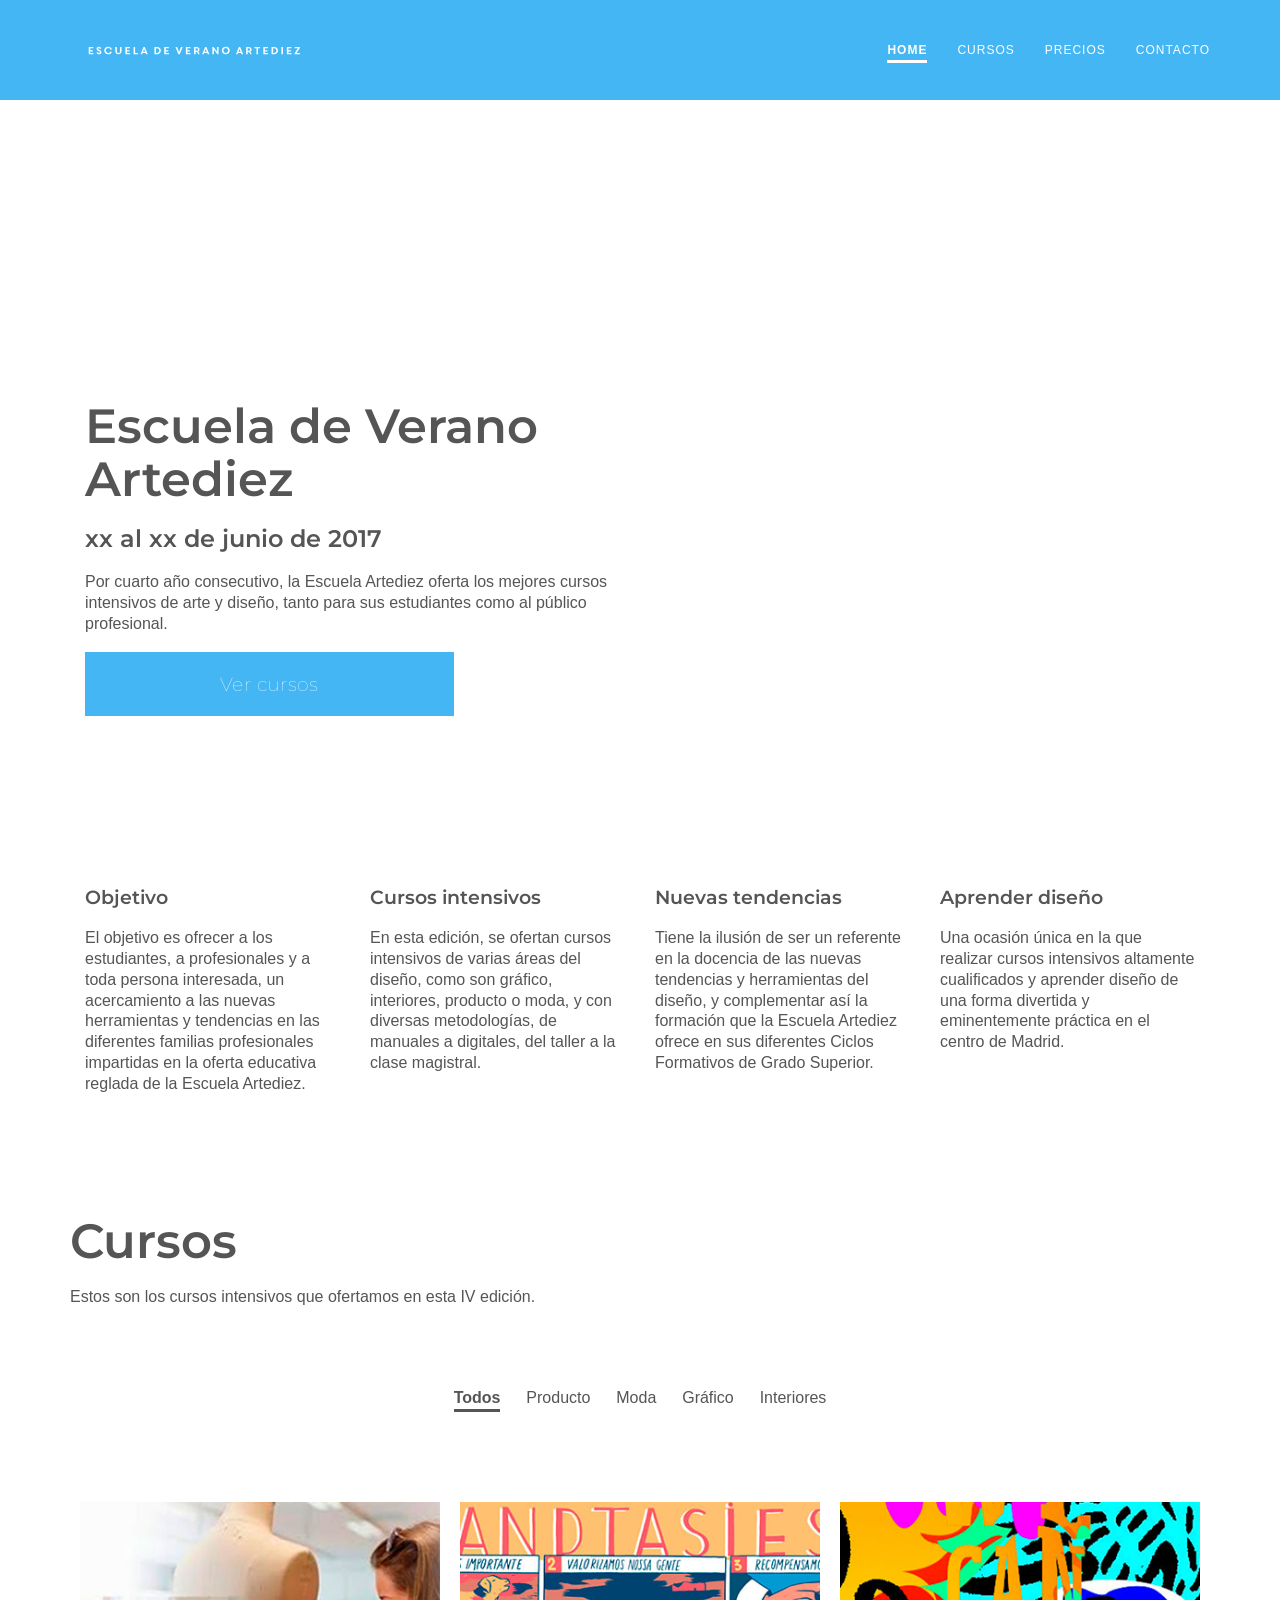
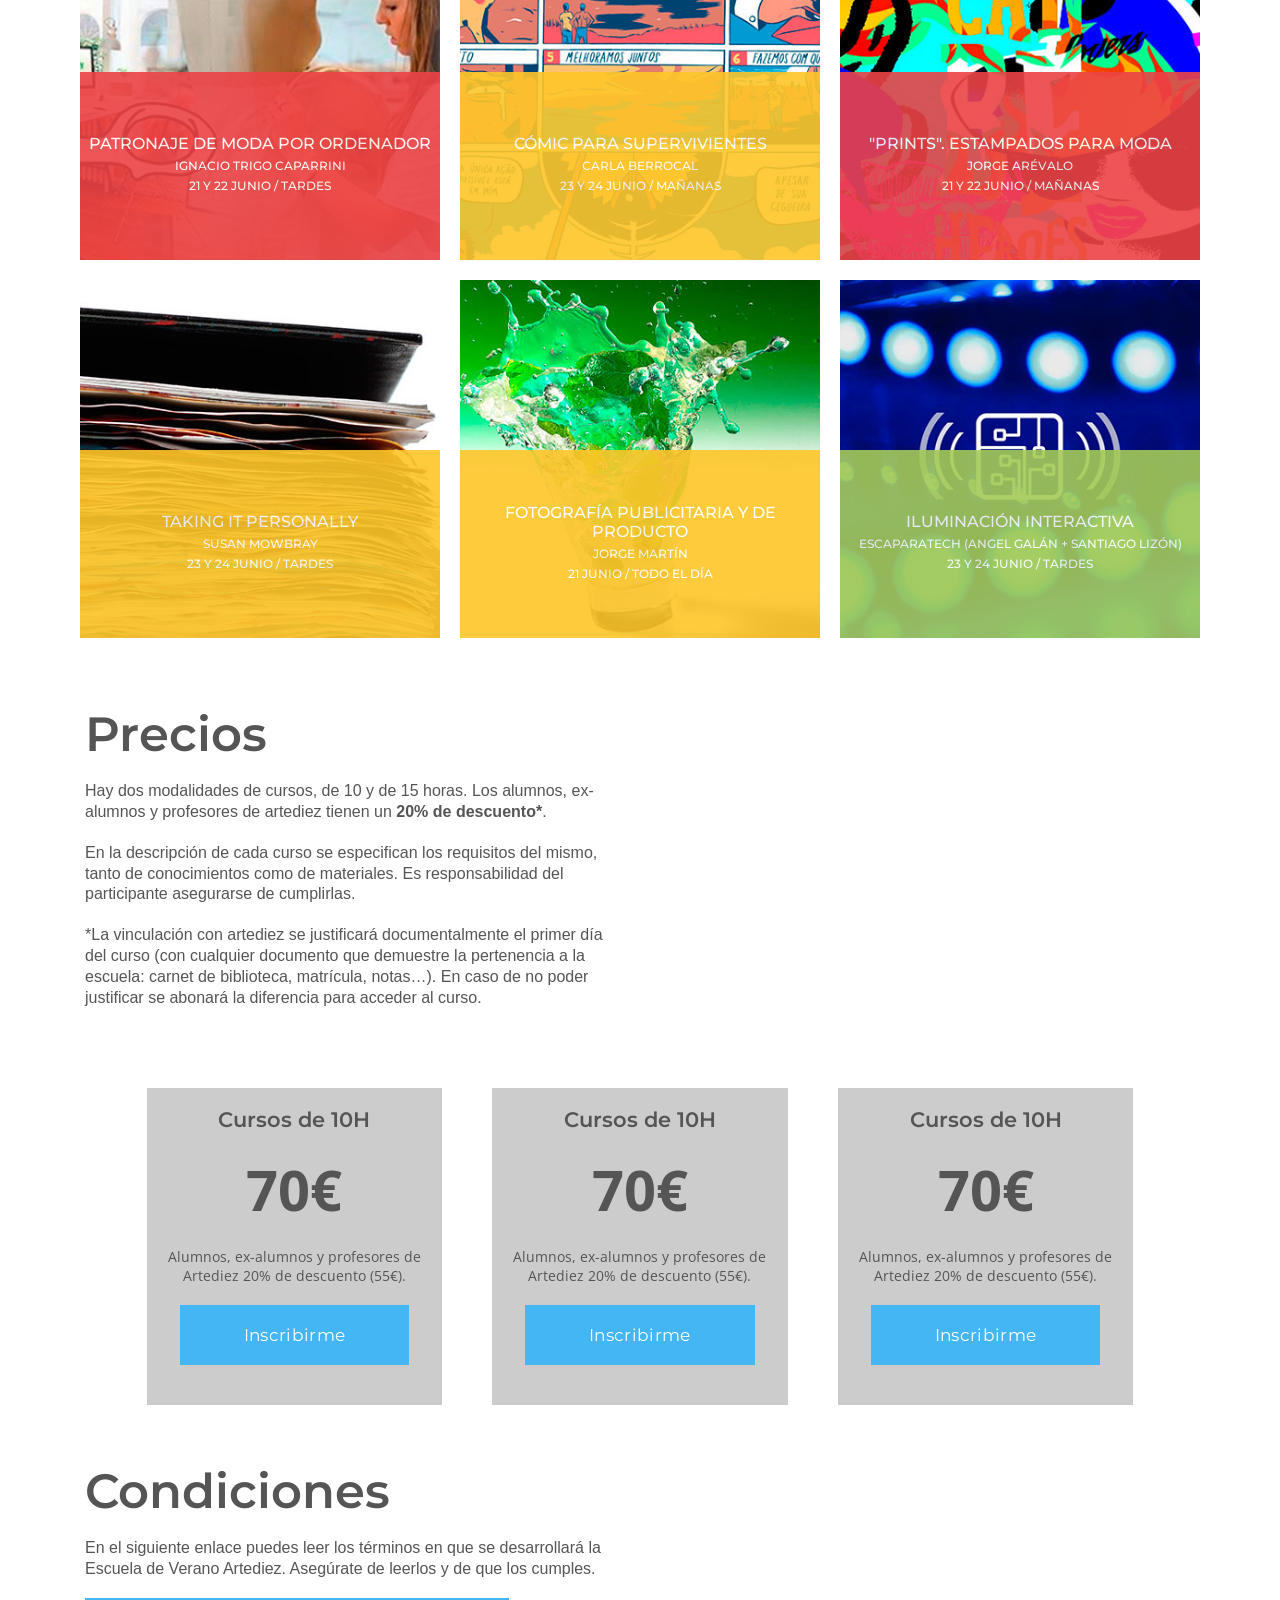
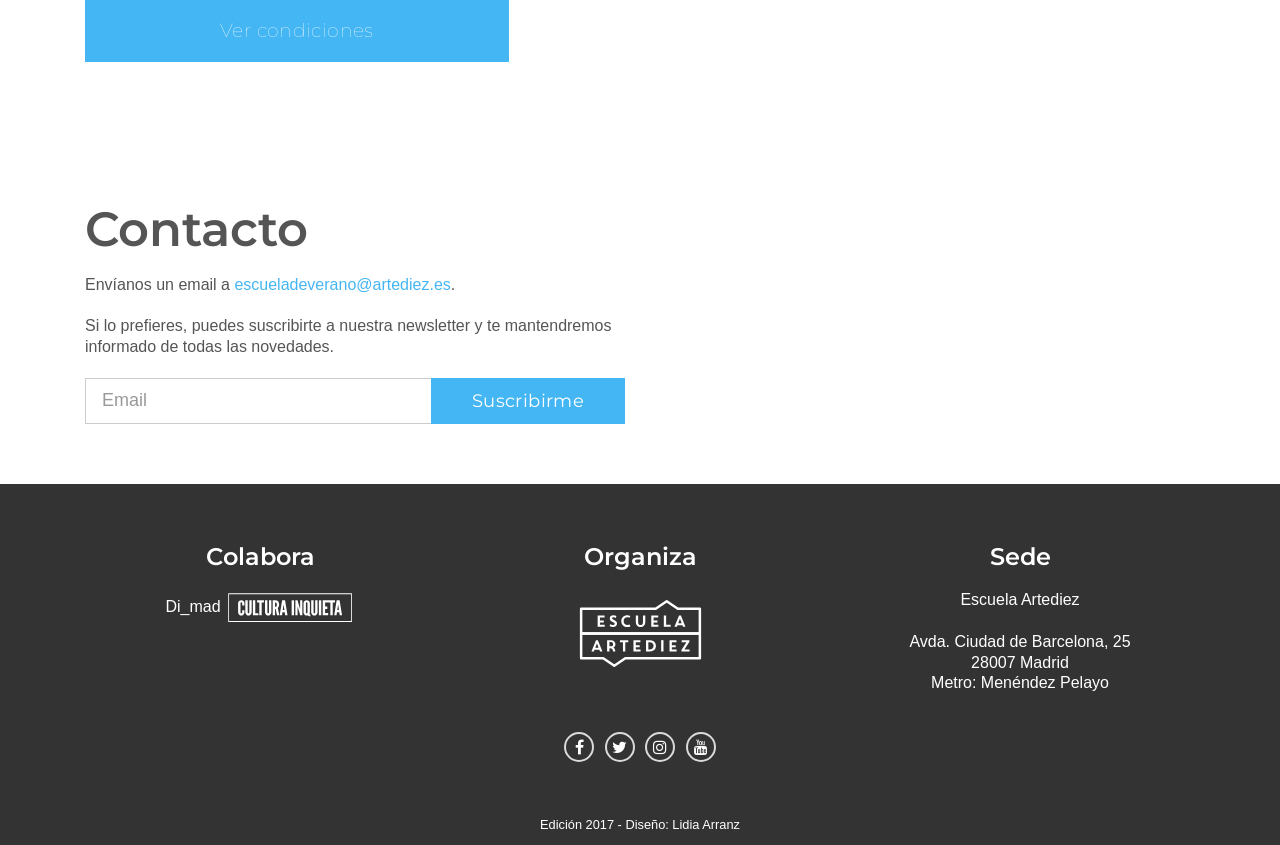
<file: index.html>
<!DOCTYPE html>
<html lang="es">
<head>
	<meta charset="utf-8"/>
	<meta name="" content=""/>
	<meta name="cursos intensivos diseño" content="IV Escuela de Verano Artediez">
	<meta name="viewport" content="width=device-width, initial-scale=1.0, maximum-scale=1.0, user-scalable=no">
	<title>IV Escuela de Verano Artediez</title>

	<!-- Stylesheets -->
	<link href="css/bootstrap.min.css" rel="stylesheet">
	<link href="css/style.css" rel="stylesheet">

	<!-- Fonts -->
	<link href='http://fonts.googleapis.com/css?family=Montserrat:400,700%7cOpen+Sans:400,300,700' rel='stylesheet' type='text/css'>
	<link href='http://fonts.googleapis.com/css?family=Source+Sans+Pro:300,400,700,400italic|Josefin+Slab:400,700italic' rel='stylesheet' type='text/css'>
	<link rel="stylesheet" href="https://maxcdn.bootstrapcdn.com/font-awesome/4.6.1/css/font-awesome.min.css">

	<!-- jQuery Files -->
	<script type="text/javascript" src="http://code.jquery.com/jquery-1.9.1.js"></script>

	<!-- Icon Fonts -->
	<link href='css/ionicons.min.css' rel='stylesheet' type='text/css'>

	<!-- Magic Scroll -->
	<meta http-equiv="X-UA-Compatible" content="IE=edge,chrome=1">
	<script type="text/javascript" src="js/lib/jquery.min.js"></script>
	<script type="text/javascript" src="js/lib/highlight.pack.js"></script>
	<script type="text/javascript" src="js/lib/modernizr.custom.min.js"></script>
	<script type="text/javascript" src="js/lib/greensock/TweenMax.min.js"></script>
	<script type="text/javascript" src="scrollmagic/uncompressed/ScrollMagic.js"></script>
	<script type="text/javascript" src="scrollmagic/uncompressed/plugins/animation.gsap.js"></script>
	<script type="text/javascript" src="scrollmagic/uncompressed/plugins/debug.addIndicators.js"></script>
	<script type="text/javascript">
		function preloadImages(images) {
			for (var i = 0; i < images.length; i++) {
				var img = document.createElement('img');
				img.src = images[i];
			}
		}
	</script>
	<!-- End Magic Scroll -->

</head>
<body class="" data-spy="scroll" data-target="#myScrollSpy" data-offset="100">
	<!-- Menú -->
	<div id="section1" class="nav-main navbar" style="z-index: 1;">
		<div class="container">
			<div class="navbar-header">
				<!-- Logo -->
				<a href="javascript:void(0);" class="navbar-brand scroll-top">
					<span class="logo"><img style="width: 220px;" src="img/logo.svg" /></span>
				</a>
				<!-- Hamburguesa -->
				<button type="button" class="navbar-toggle" data-toggle="collapse" data-target=".navHeaderCollapse">
					<span class="ion-navicon toggle-icon"></span>
				</button>
			</div>
			<nav class="navbar-collapse collapse navHeaderCollapse" id="myScrollSpy" role="navigation">
				<ul class="nav navbar-nav navbar-right">
					<li><a href="#section1" data-id="section1" class="scroll-link">Home</a></li>
					<li><a href="#section2" data-id="section2" class="scroll-link">Cursos</a></li>
					<li><a href="#section3" data-id="section3" class="scroll-link">Precios</a></li>
				<!--<li><a href="#section4" data-id="section4" class="scroll-link">Condiciones</a></li>-->
					<li><a href="#section5" data-id="section5" class="scroll-link">Contacto</a></li>
				</ul>
			</nav>
		</div>
	</div>
	<!-- Fin Menú -->
	<!-- Cabecera -->
	<div class="cabecera">
		<div class="container">
			<!-- Content -->
			<div class="row">
				<div class="col-lg-6 col-lg-offset-0 col-md-6 col-md-offset-0 col-xs-12 col-xs-offset-0">
					<h1 data-scroll-reveal="enter left and move 50px over 1.2s">Escuela de Verano Artediez</h1>
					<h2 data-scroll-reveal="enter left and move 50px over 1.2s">xx al xx de junio de 2017</h2>
					<p data-scroll-reveal>Por cuarto año consecutivo, la Escuela Artediez oferta los mejores cursos intensivos de arte y diseño, tanto para sus estudiantes como al público profesional.</p>
					<div class="boton-contenedor">
						<a data-scroll-reveal href="#section2" data-id="section2" class="scroll-link boton-solido">Ver cursos</a>
					</div>
				</div>
			</div>
		</div>
	</div>
	<!-- Fin Cabecera -->
	<!-- Escuela -->
	<div class="escuela">
		<div class="container">
			<div class="row">
				<div data-scroll-reveal="enter top and move 50px over 1s" class="col-lg-3 col-md-6 col-xs-12">
					<div>
						<h3>Objetivo</h3>
						<p>El objetivo es ofrecer a los estudiantes, a profesionales y a toda persona interesada, un acercamiento a las nuevas herramientas y tendencias en las diferentes familias profesionales impartidas en la oferta educativa reglada de la Escuela Artediez.</p>
					</div>
				</div>
				<div data-scroll-reveal="enter top and move 50px over 1s" class="col-lg-3 col-md-6 col-xs-12">
					<div>
						<h3>Cursos intensivos</h3>
						<p>En esta edición, se ofertan cursos intensivos de varias áreas del diseño, como son gráfico, interiores, producto o moda, y con diversas metodologías, de manuales a digitales, del taller a la clase magistral.</p>
					</div>
				</div>
				<div data-scroll-reveal="enter top and move 50px over 1s" class="col-lg-3 col-md-6 col-xs-12">
					<div>
						<h3>Nuevas tendencias</h3>
						<p>Tiene la ilusión de ser un referente en la docencia de las nuevas tendencias y herramientas del diseño, y complementar así la formación que la Escuela Artediez ofrece en sus diferentes Ciclos Formativos de Grado Superior.</p>
					</div>
				</div>
				<div data-scroll-reveal="enter top and move 50px over 1s" class="col-lg-3 col-md-6 col-xs-12">
					<div>
						<h3>Aprender dise&ntilde;o</h1>
						<p>Una ocasión única en la que realizar cursos intensivos altamente cualificados y aprender diseño de una forma divertida y eminentemente práctica en el centro de Madrid.</p>
					</div>
				</div>
			</div>
		</div>
	</div>
	<!-- Fin Escuela -->
	<!-- Cursos -->
	<section id="section2">
		<div class="container reticula">
			<div class="row">
				<div class="col-lg-6 col-lg-offset-0 col-md-6 col-md-offset-0 col-xs-12 col-xs-offset-0">
					<h1 data-scroll-reveal="enter left and move 50px over 1.2s">Cursos</h1>
					<p data-scroll-reveal>Estos son los cursos intensivos que ofertamos en esta IV edición.</p>
				</div>
			</div>
			<!-- Filtro -->
			<div data-scroll-reveal="enter top and move 50px over 1s" class="container text-center filtro">
			  <ul class="nav nav-pills">
			    <li class="filter" data-filter="all"><p>Todos</p></li>
			    <li class="filter" data-filter="producto"><p>Producto</p></li>
			    <li class="filter" data-filter="moda"><p>Moda</p></li>
			    <li class="filter" data-filter="grafico"><p>Gráfico</p></li>
			    <li class="filter" data-filter="interiores"><p>Interiores</p></li>
			  </ul>
			</div>
			<!-- Retícula -->
			<div class="container port-holder">
			  <ul id="miReticula" class="no-padding">
			    <li class="item moda col-md-4 col-xs-6 no-padding">
			    	<a href="cursos/patronaje-moda-ordenador.html">
						<img src="img/cursos-thumb/patronaje.jpg" alt="Patronaje de moda por ordenador" />
						<span class="reticula-hover" style="background-color: #ec4346;">
						  <span>
						  	<span class="reticula-titulo">Patronaje de moda por ordenador</span><br>
						  	<span class="reticula-info">Ignacio Trigo Caparrini</span><br>
						  	<span class="reticula-info">21 y 22 Junio / Tardes</span>
						  </span>
						</span>
					</a>
			    </li>
			     <li class="item ilustracion col-md-4 col-xs-6 no-padding">
			    	<a href="cursos/comic.html">
						<img src="img/cursos-thumb/comic.jpg" alt="Cómic para supervivientes" />
						<span class="reticula-hover" style="background: #fec629;">
						  <span>
						  	<span class="reticula-titulo">Cómic para supervivientes</span><br>
						  	<span class="reticula-info">Carla berrocal</span><br>
						  	<span class="reticula-info">23 y 24 Junio / Mañanas</span>
						  </span>
						</span>
					</a>
			    </li>
			    <li class="item moda col-md-4 col-xs-6 no-padding">
			    	<a href="cursos/estampados-moda.html">
						<img src="img/cursos-thumb/pattern.jpg" alt=""PRINTS" ESTAMPADOS PARA MODA" />
						<span class="reticula-hover" style="background-color: #ec4346;">
						  <span>
						  	<span class="reticula-titulo">"PRINTS". estampados para moda</span><br>
						  	<span class="reticula-info">Jorge Arévalo</span><br>
						  	<span class="reticula-info">21 y 22 Junio / Mañanas</span>
						  </span>
						</span>
					</a>
			    </li>
			    <li class="item ilustracion col-md-4 col-xs-6 no-padding">
			    	<a href="cursos/cuaderno-dibujo.html">
						<img src="img/cursos-thumb/susan.jpg" alt="Taking it personally" />
						<span class="reticula-hover" style="background: #fec629;">
						  <span>
						  	<span class="reticula-titulo">Taking it personally</span><br>
						  	<span class="reticula-info">Susan Mowbray</span><br>
						  	<span class="reticula-info">23 y 24 Junio / Tardes</span>
						  </span>
						</span>
					</a>
			    </li>
			    <li class="item foto producto col-md-4 col-xs-6 no-padding">
			    	<a href="cursos/fotografia-producto-publicidad.html">
						<img src="img/cursos-thumb/foto-pdto.jpg" alt="Taller de fotografía publicitaria y de producto" />
						<span class="reticula-hover"  style="background: #fec629;">
						  <span>
						  	<span class="reticula-titulo">Fotografía publicitaria y de producto</span><br>
						  	<span class="reticula-info">Jorge Martín</span><br>
						  	<span class="reticula-info">21 Junio / Todo el día</span>
						  </span>
						</span>
					</a>
			    </li>
			    <li class="item interiores producto col-md-4 col-xs-6 no-padding">
			    	<a href="cursos/iluminacion-interactiva.html">
						<img src="img/cursos-thumb/iluminacion-interactiva.jpg" alt="Escaparatech (Angel Galán + Santiago Lizón)" />
						<span class="reticula-hover"  style="background: #a4cb57;">
						  <span>
						  	<span class="reticula-titulo">Iluminación interactiva</span><br>
						  	<span class="reticula-info">Escaparatech (Angel Galán + Santiago Lizón)</span><br>
						  	<span class="reticula-info">23 y 24 Junio / Tardes</span>
						  </span>
						</span>
					</a>
			    </li>
			  </ul>
			</div>
			<!-- Fin Retícula-->
		</div>
	</section>
	<!-- Fin Cursos -->
	<!-- Precios -->
	<section id="section3">
		<div class="container">
			<div class="row">
				<div class="col-lg-6 col-lg-offset-0 col-md-6 col-md-offset-0 col-xs-12 col-xs-offset-0">
					<h1 data-scroll-reveal="enter left and move 50px over 1.2s">Precios</h1>
					<div data-scroll-reveal>
						<p>Hay dos modalidades de cursos, de 10 y de 15 horas. Los alumnos, ex-alumnos y profesores de artediez tienen un <b>20% de descuento*</b>.</p>
						<p>En la descripción de cada curso se especifican los requisitos del mismo, tanto de conocimientos como de materiales. Es responsabilidad del participante asegurarse de cumplirlas.</p>
						<p>*La vinculación con artediez se justificará documentalmente el primer día del curso (con cualquier documento que demuestre la pertenencia a la escuela: carnet de biblioteca, matrícula, notas…). En caso de no poder justificar se abonará la diferencia para acceder al curso.</p>
						</div>
				</div>
			</div>
		</div>
		<div class="col-lg-10 col-lg-offset-1 col-md-10 col-lg-offset-1 col-xs-12 container precios-contenedor">
			<div class="row">
					<!-- Precio 01 -->
					<div data-scroll-reveal="enter top and move 50px over 1s" class="col-lg-4 col-md-4 col-xs-12 precios-modulo">
						<div class="precios-modulo-info">
							<h2>Cursos de 10H</h2>
							<p class="precio">70€</p>
							<p>Alumnos, ex-alumnos y profesores de Artediez 20% de descuento (55€).</p>
							<div class="boton-contenedor">
				                <a class="boton-solido" data-scroll-reveal="enter bottom and move 50px over 1s" href="inscripcion.html" target="blank" data-id="section2" data-scroll-reveal-initialized="true" data-scroll-reveal-complete="true">Inscribirme</a>
				            </div>
						</div>
					</div>
					<!-- Precio 02 -->
					<div data-scroll-reveal="enter top and move 50px over 1s" class="col-lg-4 col-md-4 col-xs-12 precios-modulo">
						<div class="precios-modulo-info">
							<h2>Cursos de 10H</h2>
							<p class="precio">70€</p>
							<p>Alumnos, ex-alumnos y profesores de Artediez 20% de descuento (55€).</p>
							<div class="boton-contenedor">
				                <a class="boton-solido" data-scroll-reveal="enter bottom and move 50px over 1s" href="inscripcion.html" target="blank" data-id="section2" data-scroll-reveal-initialized="true" data-scroll-reveal-complete="true">Inscribirme</a>
				            </div>
						</div>
					</div>
					<!-- Precio 03 -->
					<div data-scroll-reveal="enter top and move 50px over 1s" class="col-lg-4 col-md-4 col-xs-12 precios-modulo">
						<div class="precios-modulo-info">
							<h2>Cursos de 10H</h2>
							<p class="precio">70€</p>
							<p>Alumnos, ex-alumnos y profesores de Artediez 20% de descuento (55€).</p>
							<div class="boton-contenedor">
				                <a class="boton-solido" data-scroll-reveal="enter bottom and move 50px over 1s" href="inscripcion.html" target="blank" data-id="section2" data-scroll-reveal-initialized="true" data-scroll-reveal-complete="true">Inscribirme</a>
				            </div>
						</div>
					</div>
				</div>
			</div>
		</div>
	</section>
	<!-- Fin Precios -->
	<!-- Condiciones -->
	<section id="section4">
		<div class="contact">
			<div class="container">
				<div class="col-lg-6 col-lg-offset-0 col-md-6 col-md-offset-0 col-xs-12 col-xs-offset-0">
					<h1 data-scroll-reveal="enter left and move 50px over 1.2s">Condiciones</h1>
					<p data-scroll-reveal>En el siguiente enlace puedes leer los términos en que se desarrollará la Escuela de Verano Artediez. Asegúrate de leerlos y de que los cumples.</p>
					<div class="boton-contenedor"><a class="boton-solido" data-toggle="modal" href="condiciones.html" data-target="#myModal">Ver condiciones</a></div>
				</div>
			</div>
		</div>
	</section>
	<!-- Fin Condiciones -->
	<!-- Modal -->
	<div class="modal fade" id="myModal" role="dialog" aria-hidden="true">
	    <div class="modal-dialog">
	        <div class="modal-content">
	        	<p>Cargando...</p>
	        </div> 
	    </div>
	</div>
	<!-- Fin Modal -->	
	<!-- Contacto -->
	<section id="section5">
		<div class="contact">
			<div class="container">
				<!-- Page Title -->
				<div class="caja-newsletter col-lg-6 col-lg-offset-0 col-md-6 col-md-offset-0 col-xs-12 col-xs-offset-0">
					<h1 data-scroll-reveal="enter left and move 50px over 1.2s">Contacto</h1>
					<p data-scroll-reveal>Envíanos un email a <a class="black" href="mailto:escueladeverano@artediez.es">escueladeverano@artediez.es</a>.</p>
					<p data-scroll-reveal>Si lo prefieres, puedes suscribirte a nuestra newsletter y te mantendremos informado de todas las novedades.</p>
					<div class="row">
		                <div style="z-index: 0;">
		                    <!-- MailChimp Signup Form -->
		                    <div id="mc_embed_signup">
		                        <!-- Replace the form action in the line below with your MailChimp embed action! For more informatin on how to do this please visit the Docs! -->
		                        <form role="form" action="//artediez.us10.list-manage.com/subscribe/post?u=5d3257f7179ff7882df51ad10&amp;id=c279bde5c8" method="post" id="mc-embedded-subscribe-form" name="mc-embedded-subscribe-form" target="_blank" novalidate="">
		                            <div class="input-group input-group-lg">
		                                <input type="email" name="EMAIL" class="form-control" id="mce-EMAIL" placeholder="Email">
		                                <span class="input-group-btn">
		                                    <button type="submit" name="subscribe" id="mc-embedded-subscribe" class="btn btn-primary">Suscribirme</button>
		                                </span>
		                            </div>
		                            <div id="mce-responses">
		                                <div class="response" id="mce-error-response" style="display:none"></div>
		                                <div class="response" id="mce-success-response" style="display:none"></div>
		                            </div>
		                        </form>
		                    </div>
		                    <!-- End MailChimp Signup Form -->
		                </div>
		            </div>
				</div>
			</div>
		</div>
	</section>
	<!-- Fin Contacto -->
	<!-- Footer -->
	<footer id="footer" class="colourbg">
		<div class="container">
			<div class="row">
				<!-- Colabora -->
				<div data-scroll-reveal="enter top and move 50px over 1s" class="col-lg-4 col-md-4 col-xs-12">
					<div class="footer-info">
						<h2 class="footer-info">Colabora</h2>
						<a href="http://www.dimad.org/" target="blank">Di_mad</a>
						<a href="http://culturainquieta.com/es/" target="blank"><img src="img/cultura_inquieta.svg" /></a>
					</div>
				</div>
				<!-- Organiza -->
				<div data-scroll-reveal="enter bottom and move 50px over 1s" class="col-lg-4 col-md-4 col-xs-12">
					<div class="footer-info">
						<h2 class="footer-info">Organiza</h2>
						<a href="http://artediez.es" target="blank"><img src="img/logo-artediez.svg"/></a>
					</div>
				</div>
				<!-- Sedes -->
				<div data-scroll-reveal="enter bottom and move 50px over 1s" class="col-lg-4 col-md-4 col-xs-12">
					<div class="footer-info">
						<h2 class="footer-info">Sede</h2>
						<a href="http://artediez.es/contacto" target="blank">Escuela Artediez</a><br/><br/><p>Avda. Ciudad de Barcelona, 25<br/>28007 Madrid<br/>Metro: Menéndez Pelayo</p>
					</div>
				</div>
			</div>
		</div>
		<!-- Social Media -->
		<div class="social-media">
			<div class="social-icon-holder">
                <a href="https://es-es.facebook.com/artediez-422153785226/" target="blank"><span class="fa fa-facebook social-icon"></span></a>
            </div>
            <div class="social-icon-holder">
                <a href="https://twitter.com/artediezescuela" target="blank"><span class="fa fa-twitter social-icon"></span></a>
            </div>
            <div class="social-icon-holder">
                <a href="https://www.instagram.com/artediez/" target="blank"><span class="fa fa-instagram social-icon"></span></a>
            </div>
            <div class="social-icon-holder">
                <a href="https://www.youtube.com/user/artediez?gl=ES&hl=es" target="blank"><span class="fa fa-youtube social-icon"></span></a>
            </div>
		</div>
		<!-- Créditos -->
		<div class="col-lg-12 creditos">
			<a href="https://www.behance.net/lidiaarranz" target="blank" class="no-margin">Edición 2017 - Diseño: Lidia Arranz</a>
		</div>
	</footer>
	<!-- Fin Footer -->
	<!-- Javascript Files -->
	<script type="text/javascript" src="js/bootstrap.min.js"></script>
	<script type="text/javascript" src="js/jquery.easing.min.js"></script>
	<script type="text/javascript" src="js/jquery.mixitup.min.js"></script>
	<script type="text/javascript" src="js/reticula.js"></script>
	<script type="text/javascript" src="js/navbar.js"></script>
	<script type="text/javascript" src="js/ticker.js"></script>
	<script type="text/javascript" src="js/modal-fix.js"></script>
	<script type="text/javascript" src="js/skrollr.min.js"></script>
	<script type="text/javascript" src="js/start-skrollr.js"></script>	
	<script type="text/javascript" src="js/scrollReveal.js"></script>
	<script type="text/javascript">
		window.scrollReveal = new scrollReveal();
		//activate scrollReveal.js
	</script>
</body>
</html>
</file>
<file: css/style.css>
/* =Common Styles
-------------------------------------------------------------- */

body {
	background-color:#fff;
	color: #555;
	font-size: 16px;
	line-height: 130%;
	font-family: "PT Sans", arial, sans-serif;
	font-weight: 100;
	height: 100% !important;
	text-align: left;
}

html {
	height: 100% !important;
}

textarea {
	resize: none
}

h1,h2,h3{
	font-family: 'Montserrat', sans-serif;
	text-transform: none;
    letter-spacing: 0;
    font-weight: 600;
}

h1 {
	font-size: 3em;
	margin: 0px 0px 20px 0px;

}

h2 {
	font-size: 1.5em;
	margin: 0px 0px 20px 0px;
}

h3{
	font-size: 1.2em;
	margin: 0px 0px 20px 0px;
}

p{
	font-size: 1em;
	margin: 0px 0px 20px 0px;
}

.container {
	-webkit-transition: all 1s ease;
	-moz-transition: all 1s ease;
	-o-transition: all 1s ease;
	transition: all 1s ease;
}

/* =Home
-------------------------------------------------------------- */

.cabecera{
	margin: 300px 0px 150px 0px;
	background-color: 
}

.escuela{
	margin: 80px 0px 40px 0px;
	background-color:
}

/* =Cursos
-------------------------------------------------------------- */
.reticula ul.nav a {
	color: #bdbdbd;
	border-radius: 0;
}

.reticula ul.nav a:hover {
	color: #272727;
}

.nav-pills {
    text-align: center;
}

.nav-pills > li {
    float: none;
    display: inline-block;
    padding: 0 15px 0 15px;
   	cursor: pointer;
}

.reticula { padding: 0px 0 0px 0; }

.reticula ul.nav a {
	color: #bdbdbd;
	border-radius: 0;
}

.reticula ul.nav a:hover {
	color: #272727;
}

.reticula ul li {
	list-style-type: none;
	padding: 10px !important;
	position: relative;
	font-size: 16px;
}

.reticula ul li:hover span.reticula-hover {
	opacity: 1;
}

.reticula img {
	max-width: 100%;
	width: 100%;
	height: 100% !important; 
}

span.reticula-hover {
    color: #8e8e8e;
    /* width: 100%; */
    /* height: 100%; */
    text-align: center;
    font: 0/0 a;
    left: 10px;
    right: 10px;
    position: absolute;
    top: 180px;
    bottom: 10px;
    opacity: 0.9;
    -webkit-transition: opacity 500ms;
    -moz-transition: opacity 500ms;
    -o-transition: opacity 500ms;
    transition: opacity 500ms;
}

span.reticula-hover:before {
    content: ' ';
    display: inline-block;
    vertical-align: middle;
    height: 100%;
}

span.reticula-hover span {
	display: inline-block;
	text-align: center;
	vertical-align: middle;
}

.reticula-titulo {
	font: normal 16px "Montserrat", arial, sans-serif;
	text-transform: uppercase;
	color: #fff;
	margin:0;
	padding: 0px 5px 5px 5px;
	font-weight: 500; 
}

.reticula-info {
	font: normal 12px "Montserrat", arial, sans-serif;
	color: #fff;
	text-transform: uppercase;
	padding: 0px 5px 5px 5px;
	font-weight: 500;
}

.filtro{
	margin: 50px 0px 0px 0px;
}

.filter.active p{
    font-weight: 600;
    border-bottom: solid 3px;
}

.navbar .nav .active a{
	font-weight: 600;
    border-bottom: solid 3px;
}

.nav>li>a {
    padding: 0px;
}

.nav>li{
	padding: 0px 15px;
}

.navbar-nav>li>a{
	padding-bottom: 0px;
}

.navbar ul.nav a { 
	color: #fff;
	height: 63px;
	background: transparent;
}


/* =Precios
-------------------------------------------------------------- */

.precios-modulo {
	-webkit-transition: opacity 0.3s;
    -moz-transition: opacity 0.3s;
    -ms-transition: opacity 0.3s;
    -o-transition: opacity 0.3s;
    transition: opacity 0.3s;
    display: inline-block;
}

.precios-modulo-info {
	font-family: "PT sans";
	text-align: center;
	padding: 0px 30px 0px 30px;
	font: normal 14px "Open Sans", arial, sans-serif;
	color: #555;
	margin: 10px;
	padding: 20px;
	background-color: #ccc;
}

p.precio {
	font-weight: 700;
	font-size: 4em;
}

.precios-contenedor{
	margin-top: 50px;
	margin-bottom: 50px;
}

/* =Botones
-------------------------------------------------------------- */
a:link, a:visited {
	text-decoration: none;
	font-family: 'Pt sans', sans-serif;
	color: #45b6f4;
}
a:hover, a:focus {
	text-decoration: underline;
	font-family: 'Pt sans', sans-serif;
	color: #45b6f4;
}

a.boton-solido:link, a.boton-solido:visited {
	text-decoration: none;
	font-family: 'Montserrat', sans-serif;
	color: #fff;
    font-size: 1.2em;
    letter-spacing: 0.02em;
	background-color: #45b6f4;
    padding: 20px 25%;
    text-align: center;
    -webkit-transition: color 0.5s ease;
    -moz-transition: color 0.5s ease;
    -o-transition: color 0.5s ease;
    transition: color 0.5s ease;
}

a.boton-solido:focus, a.boton-solido:hover{
	color: #45b6f4;
	background-color: transparent;
	border: solid 2px #45b6f4;
}
.boton-contenedor {
	margin: 40px 0px;
}



/* =Contacto
-------------------------------------------------------------- */

.input-group .form-control:first-child{
	border-radius: 0;
    color: #888;
}

.input-group-btn:last-child>.btn{
	font-family: 'Montserrat', sans-serif;
	font-size: 18px;
    letter-spacing: 0.02em;
    border-radius: 0;
    background: #45b6f4;
    border-color: transparent;
    padding: 0px 40px 0px 40px;
}

.btn-primary:hover {
    color: #fff;
    font-size: 18px;
}

.contact { 
	padding:60px 0 60px 0;
}

.contact-info {
	text-align: center;
	font-size: 14px;
	padding-bottom: 70px;
}

.contact-info-email {
	text-align: center;
	font-size: 14px;
	padding-bottom: 70px;
}

.form-control {
	transition: 0;
	-webkit-transition: 0;
	box-shadow: none;
	-webkit-box-shadow: none;
	-webkit-appearance: none;
	border-radius: 0;
	font-size: 12px;
	line-height: 2;
	height: 45px;
}

.caja-newsletter {
	z-index: 0;
}

textarea.form-control {
	height: 165px;
	line-height: 20px;
}

.form-control:focus, .form-control:focus + span .btn{
	border-color:#45b6f4;
    box-shadow:none;
    -webkit-box-shadow: none;
    -webkit-appearance: none;
}

.form-control-message {
	padding: 10px 15px 28px 15px;
}

/* =Footer
-------------------------------------------------------------- */

.social-icon {
	font-size: 11px; 
	color: #fff; 
	display: block !important; 
	text-align: center !important; 
	line-height: 26px !important; 
}

.social-icon-holder {
	color: #fff;
	border: 2px solid #dadada;
	border-radius: 50%;
	width: 30px;
	height: 30px;
	display:inline-block;
	margin: 3px;
}

.social-icon-holder:hover {
	background-color: #dadada;
}

.social-icon-holder:hover .social-icon {
	color: #333;
	-webkit-transition: color 0.5s ease;
	-moz-transition: color 0.5s ease;
	-o-transition: color 0.5s ease;
	transition: color 0.5s ease;
}

.footer-info {
	text-align: center;
}

h2.footer-info {
	padding-top: 20px;
}

#footer a, #footer img, #footer h2, #footer p{
	text-align: center;
	color: #fff;
	text-decoration: none;
}

.social-media{
	padding:15px 0px 50px 0px;
	text-align: center;
}

#footer {
	padding: 40px 0 30px 0;
	background-color: #333; 
}

.creditos {
	color: #fff;
	text-align: center;
	font-size: 0.8em;
}

.creditos a{
	color: #fff;
	text-decoration: none;
}

/* =Otros
-------------------------------------------------------------- */

.no-margin { margin:0 !important; }
.row { margin: 0; }
a:active,a:focus { outline: none; }
.center-vertically { display:table-cell; text-align:center; vertical-align:middle; }
.center-vertically-left { display:table-cell; text-align:left; vertical-align:middle; }
.center-vertically-right { display:table-cell; text-align:right; vertical-align:middle; }
.no-padding { padding: 0 !important; }
.navoffset { padding-top:100px; }


/* =Navigation
-------------------------------------------------------------- */

.navbar {
	border-radius: 0;
	border: 0;
	height: 100px;
	background-color: #45b6f4;
	font-family: 'Montserrat', sans-serif;
	text-transform: uppercase;
	font-size: 12px;
	letter-spacing: 1px;
	font-weight: 500;
	margin: 0; 
	z-index: ;
}

.navbar-header {
	padding: 0px 15px 0px 15px;
}

ul.nav a:hover { 
	color: #fff;
	background-color: transparent;
	-webkit-transition: color 0.5s ease;
	-moz-transition: color 0.5s ease;
	-o-transition: color 0.5s ease;
	transition: color 0.5s ease;
}
.nav .open>a, .nav .open>a:focus, .nav .open>a:hover {
	background-color: transparent;
	border-color: transparent;
}

.nav li.active a {
    color: #fff;
    background-color: transparent;
}

/*.navbar .nav li.active:after { 
    content: "\f1ac";
    font-family: Ionicons;
    font-size: 32px;
    text-align: center;
    color: #fff;
}*/


.navbar-nav li a {
    line-height: 100px;
    padding-top: 0;
}

.navbar-collapse {
	text-align: center;
	background-color: #45b6f4;
}

.navbar-toggle {
	color: #fff;
	border: 2px solid #fff;
	padding: 5px 10px 0 10px;
	border-radius: 0;
	margin-top: 30px;
}

.toggle-icon {
	font-size: 18px;
	line-height: 0 !important;
}

.navbar-toggle, .btn:focus {
	outline: none !important;
}

.logo-icon {
	font-size: 42px;
	color: #fff;
	line-height: 1.69 !important;
}

.dropdown-menu {
	top: 80px;
	background-color: #363636;
	border: 0;
	border-radius: 0;
	box-shadow: none;
	font-size: 10px;
	padding: 15px 0;
}

.dropdown-menu>li>a {
	display: block;
	padding: 3px 20px;
	clear: both;
	height: auto !important;
	line-height: 15px !important;
}

.dropdown-hr {
    height: 1px;
    width: 100%;
    color: #404040;
    background: #404040;
    font-size: 0;
    border: 0;
	margin-top: 8px;
	margin-bottom: 8px;
	text-align: center;
}

.dropdown-lowercase {
	text-transform: none;
	letter-spacing: 1px;
}

.navspacer { height:100px; }

.navbar-brand{
	float: left;
    height: 50px;
    padding: 37px 15px;
    line-height: 20px;
    border-radius: 0;
	border: 0;
	background-color: #45b6f4;
	font-family: 'Montserrat', sans-serif;
	text-transform: none;
	font-size: 10px;
	letter-spacing: 1px;
	margin: 0; 
	z-index: 1;
	font-weight: 100;
}

.nav-pills {
	font-size: 14px;
	font-weight: 400;
	margin-bottom: 50px;
	font-weight: 300;
	display: inline-block; 
}

.nav-pills > li.active > a, .nav-pills > li.active > a:hover, .nav-pills > li.active > a:focus {
	background-color: transparent;
	color: #272727;
}

.nav-pills {
    text-align: center;
}

.nav-pills > li {
    float: none;
    display: inline-block;
    padding: 0 15px 0 15px;
   	cursor: pointer;
}

/* =Modal
-------------------------------------------------------------- */

.modal {
	padding-top: 5%;
}

.modal-backdrop.in {
	opacity: .9;
}

.modal-content {
	border: 0;
	border-radius: 0;
	-webkit-box-shadow: none;
	box-shadow: none;
}

.modal button.close {
	border: 2px solid #272727;
	padding: 5px 5px 5px 5px;
	box-shadow: none;
	-webkit-box-shadow: none;
	display: inline-block;
	float: none;
	margin: 45px 0 20px 0;
}

.modal button.close:hover {
	background-color: #272727;
	border: 2px solid #272727;
	opacity: 1;
	color: #fff;
	box-shadow: none;
	-webkit-box-shadow: none;
}

.close {
	opacity: .9;
	border: 2px solid #272727;
	padding: 5px 5px 5px 5px;
}

.modal img {
	width: 100%;
	padding-bottom: 30px;
}

.project-description {
	font-size: 16px;
	color: ##545454;
}

.modal h4 {
	text-transform: none;
	padding: 30px 0 5px 0;
	text-align: center;
}

.footer-piscina{
	background-image: url("../base.svg");
	background-repeat: no-repeat;
	background-position: bottom;
}

/* =Media Queries
-------------------------------------------------------------- */
/* Phones and down */
@media (max-width: 480px) {
    .summary { padding:60px 0 60px 0; }
    .reticula { padding:70px 0 0 0; }
    span.reticula-hover {
		color: #8e8e8e;
		/*width: 100%;
		height: 100%;*/
		text-align: center;
		font: 0/0 a;
		left: 10px;
	    right: 10px;
	    position: absolute;
	    top: 10px;
	    bottom: 10px;
		opacity: 1;
		-webkit-transition: opacity 500ms;
		-moz-transition: opacity 500ms;
		-o-transition: opacity 500ms;
		transition: opacity 500ms; 
	}
    .cta { padding:25px 0 25px 0 }
    .cta p { font-size:18px; }
    .about { padding:60px 0 60px 0 !important; }
    .team { padding:60px 0 60px 0; }
    .team .page-title { padding-bottom:25px; }
    .services { padding:60px 0 60px 0; }
    .services-icon-holder { width:60px; height:60px; margin-bottom:10px; }
    .services-icon { font-size:26px; line-height:2.1 !important; padding-bottom: 7px; }
    .services .tab-pane { padding-top:25px !important; }
    .contact { padding: 60px 0 60px 0; }
    .contact .page-title { padding-bottom: 15px; }
    .contact-info-email { padding-bottom: 25px; }
    .page-title-2 { padding-bottom: 0; }
    .carousel-h1 { font-size:24px; }
}
/* Landscape phones and portrait tablets */
@media (max-width:767px) {
	body { font-size:16px; line-height:27px; }
	.logo-icon-holder { width:30px; height:30px; }
	.hero { background-size:cover; background-position:top center!important; }
	.navbar { height: 60px; }*
	.navbar-toggle { background-color: transparent; border:0; padding:13px 0 0 0; border-radius:0; margin-top:0; }
    .navbar-brand { margin-top: 1px; padding: 19px 15px 0px 15px; }
    .navspacer { height:60px; }
    .navbar-nav li a { line-height:60px; }
	.navbar ul.nav a { color: #fff; height: 35px; }
    .nav-main .logo-icon { font-size:33px; line-height: .9 !important; }
    .toggle-icon { font-size:22px; line-height:1.6 !important; }
	.navbar .nav li.active:after { display:none; }
	.reticula { padding-bottom:15px; }
	span.reticula-hover {
		color: #8e8e8e;
		text-align: center;
		font: 0/0 a;
		left: 5px;
		right: 5px;
		position: absolute;
		top: 5px;
		bottom: 5px;
		opacity: 1;
		-webkit-transition: opacity 500ms;
		-moz-transition: opacity 500ms;
		-o-transition: opacity 500ms;
		transition: opacity 500ms; 
	}
	.cta p { margin: 15px 0 15px 0; }
	.team img { max-width:350px; max-height:350px; }
	.team-info-holder { max-width:350px; }
	.team-about { max-width:350px; padding:25px 25px 25px 25px; }
	.services .nav-tabs > li, .nav-pills > li { float:none; display:inline-block; }
	.services .nav-tabs, .nav-pills { text-align:center; }
	.services .tab-pane { padding-top: 0; }
	.services .nav li.active:after { display: none; }
	.contact-info { padding-bottom:2px; }
	.copyright { text-align: center; }
	.made-with-love { text-align: center; }
	.navbar-nav { margin: 7.5px 0 32px; } 
	.hamburger { position:fixed; top:5px; margin-left:5px; padding:6px 14px; border:none; font-size:31px; }
	.carousel-fixed { padding: 60px 0 60px 0; }
	.mt30-sm { margin-top:30px; }
	.navoffset { padding-top:60px; }
	#animacion2{
		display: none;
	}
	#animacion4{
		display: block;
	}
	#trigger-animacion1{
	min-height: 250px;
	}
}
/* Portrait tablets and small desktops */
@media (min-width:768px) {
	.reticula { padding-bottom:25px; }
	.cta p { margin:25px 0 25px 0; }
	.contact-info { padding-bottom:2px; }
}

/* Portrait tablets and medium desktops */
@media (min-width:992px) {
	.reticula { padding:60px 0 60px 0; }
	.cta p { margin:25px 0 25px 0; }
	.contact-info { padding-bottom:70px; }
}
/* Large desktops and laptops */
@media (min-width:1500px) {
	.cta p { margin:6px 0 6px 0; } 
	.contact-info { padding-bottom: 70px; }
	#trigger-animacion1{
	min-height: 460px;
	}
}
</file>
